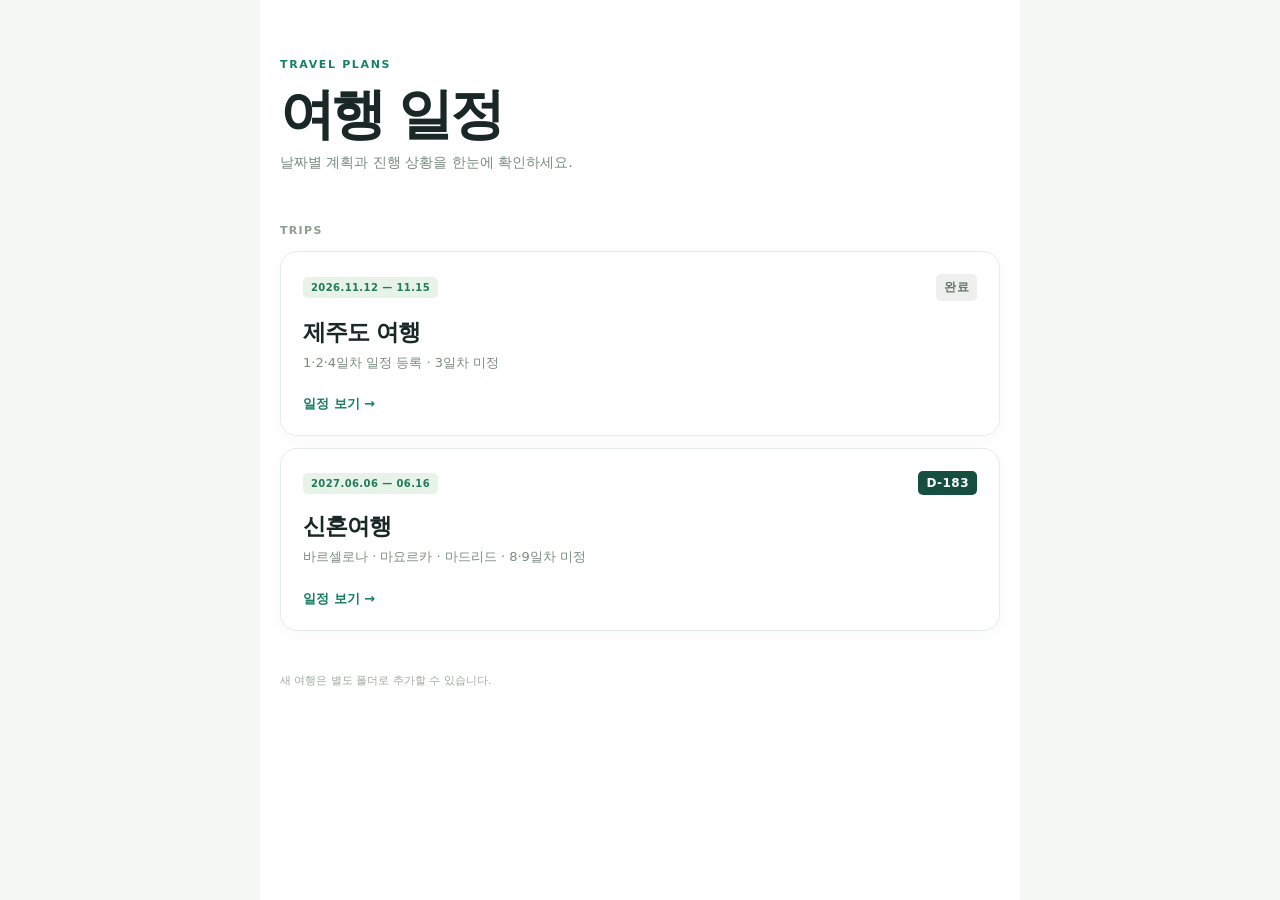
<file: index.html>
<!doctype html>
<html lang="ko">
<head>
  <meta charset="utf-8">
  <meta name="viewport" content="width=device-width, initial-scale=1">
  <meta name="theme-color" content="#f6f8f6">
  <meta name="description" content="여행별 일정과 진행 상황을 확인하는 페이지">
  <title>여행 일정</title>
  <style>
    :root{font-family:system-ui,-apple-system,"Apple SD Gothic Neo","Noto Sans KR",sans-serif;color:#192824;background:#f6f8f6;-webkit-font-smoothing:antialiased}*{box-sizing:border-box}body{margin:0}main{max-width:760px;min-height:100vh;margin:auto;padding:clamp(28px,6vw,58px) 20px;background:#fff}.eyebrow{color:#178066;font-size:11px;font-weight:850;letter-spacing:.15em}h1{margin:12px 0 6px;font-size:clamp(38px,8vw,55px);font-weight:850;letter-spacing:-.065em;line-height:1.13}p{color:#7a8b80;line-height:1.6}.intro{margin:0;font-size:14px}.section-title{margin:50px 0 14px;color:#8d9c90;font-size:11px;font-weight:850;letter-spacing:.12em}.trip-list{display:grid;gap:12px}.card{display:block;padding:22px;border:1px solid #e5ece5;border-radius:17px;background:#fff;color:inherit;text-decoration:none;box-shadow:0 4px 14px #1f3c2908;transition:transform .2s,border-color .2s}.card:hover,.card:focus-visible{transform:translateY(-2px);border-color:#9dbaa7}.card:focus-visible{outline:3px solid #e2a457;outline-offset:2px}.card-head{display:flex;align-items:center;justify-content:space-between;flex-wrap:wrap;gap:8px}.card .tag,.card .status{display:inline-block;padding:5px 8px;border-radius:5px;background:#e7f2e9;color:#237b5c;font-size:10px;font-weight:900;letter-spacing:.04em}.card .status{background:#164e40;color:#fff;font-size:12px;font-variant-numeric:tabular-nums}.card .status.complete{background:#edf0ed;color:#66776b}.card h2{margin:16px 0 5px;font-size:23px;font-weight:850;letter-spacing:-.04em}.card p{margin:0;font-size:13px}.card .go{display:inline-block;margin-top:22px;color:#177c5e;font-size:13px;font-weight:800}footer{margin-top:42px;color:#9eaca2;font-size:11px}@media(max-width:420px){main{padding:32px 18px}.section-title{margin-top:44px}}
  </style>
</head>
<body>
  <main>
    <div class="eyebrow">TRAVEL PLANS</div>
    <h1>여행 일정</h1>
    <p class="intro">날짜별 계획과 진행 상황을 한눈에 확인하세요.</p>
    <div class="section-title">TRIPS</div>
    <div class="trip-list">
      <a class="card" href="./jeju-2026/" data-start="2026-11-12" data-end="2026-11-15">
        <div class="card-head"><span class="tag">2026.11.12 — 11.15</span><span class="status"></span></div>
        <h2>제주도 여행</h2>
        <p>1·2·4일차 일정 등록 · 3일차 미정</p>
        <span class="go">일정 보기 →</span>
      </a>
      <a class="card" href="./honeymoon-2027/" data-start="2027-06-06" data-end="2027-06-16">
        <div class="card-head"><span class="tag">2027.06.06 — 06.16</span><span class="status"></span></div>
        <h2>신혼여행</h2>
        <p>바르셀로나 · 마요르카 · 마드리드 · 8·9일차 미정</p>
        <span class="go">일정 보기 →</span>
      </a>
    </div>
    <footer>새 여행은 별도 폴더로 추가할 수 있습니다.</footer>
  </main>
  <script>
    (() => {
      const parts = new Intl.DateTimeFormat("en-US", {timeZone: "Asia/Seoul", year: "numeric", month: "2-digit", day: "2-digit"}).formatToParts(new Date());
      const value = type => parts.find(part => part.type === type).value;
      const today = `${value("year")}-${value("month")}-${value("day")}`;
      const dayNumber = date => Date.parse(`${date}T00:00:00Z`) / 86400000;
      document.querySelectorAll(".card[data-start]").forEach(card => {
        const {start, end} = card.dataset;
        const status = card.querySelector(".status");
        if (today > end) {
          status.textContent = "완료";
          status.classList.add("complete");
        } else if (today >= start) {
          status.textContent = "여행 중";
        } else {
          status.textContent = `D-${dayNumber(start) - dayNumber(today)}`;
        }
      });
    })();
  </script>
</body>
</html>
</file>
